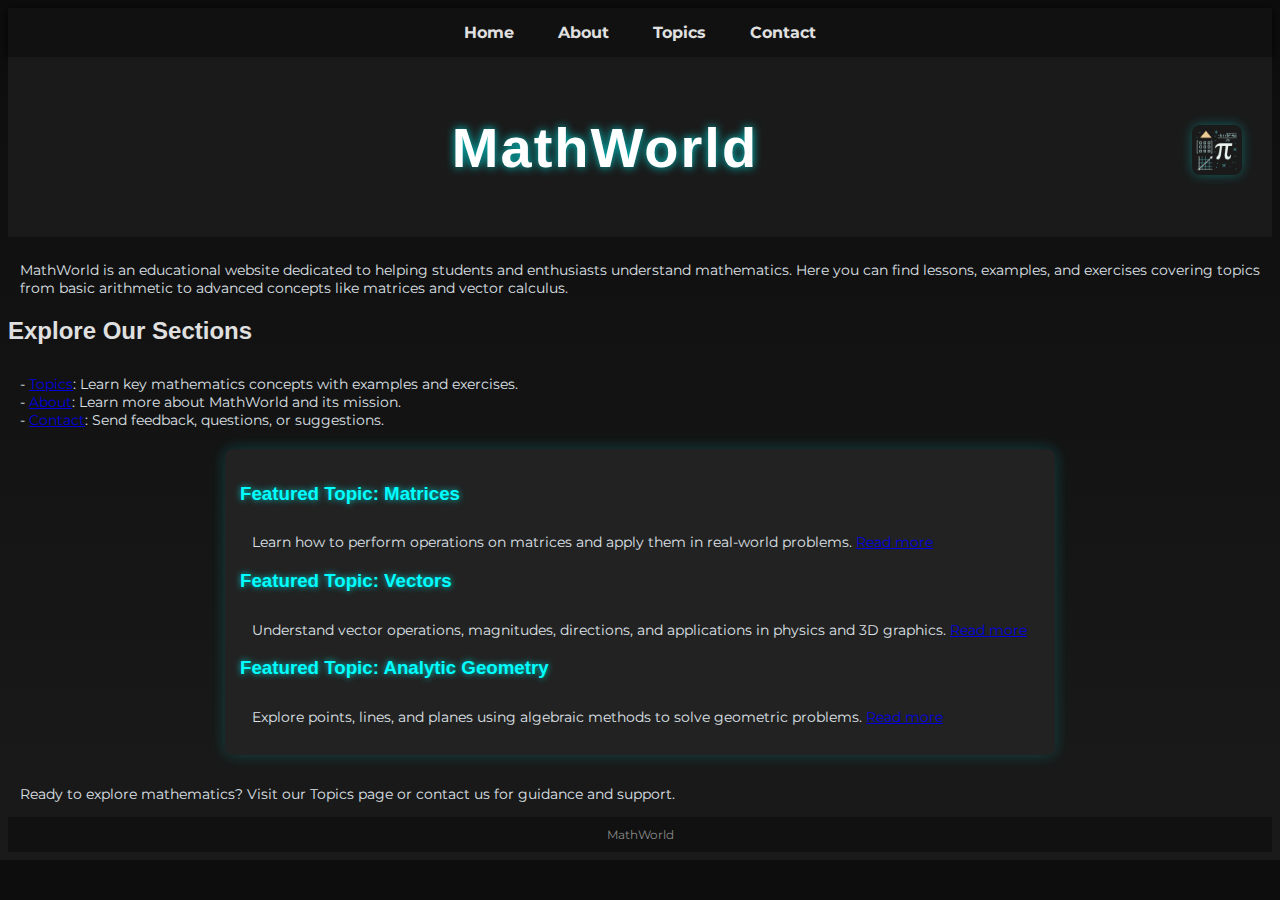
<file: index.html>
<!DOCTYPE html>
<html>
    <head>
        <title>Mathworld</title>
        <meta charset="UTF-8">
        <link rel="stylesheet" href="sheetstyle.css">
        <link href="https://fonts.googleapis.com/css2?family=Montserrat:wght@400;700&display=swap" rel="stylesheet">
    </head>

    <nav>
        <a href="index.html">Home</a>
        <a href="about.html" target="_blank">About</a>
        <a href="topics.html" target="_blank">Topics</a>
        <a href="contact.html" target="_blank">Contact</a>

    </nav>
    <body>
        <header>
            <h1>MathWorld <img src="Slika.png" alt="MathWorld image" width="50" style="float:right;"></h1>
        </header>

<p>
    MathWorld is an educational website dedicated to helping students and enthusiasts understand mathematics. 
    Here you can find lessons, examples, and exercises covering topics from basic arithmetic to advanced concepts like matrices and vector calculus.
</p>

<h2>Explore Our Sections</h2>
<p>
    - <a href="topics.html">Topics</a>: Learn key mathematics concepts with examples and exercises.<br>
    - <a href="about.html">About</a>: Learn more about MathWorld and its mission.<br>
    - <a href="contact.html">Contact</a>: Send feedback, questions, or suggestions.
</p>


<section>
    <h3>Featured Topic: Matrices</h3>
    <p>
        Learn how to perform operations on matrices and apply them in real-world problems. 
        <a href="topics.html#matrices">Read more</a>
    </p>

    <h3>Featured Topic: Vectors</h3>
    <p>
        Understand vector operations, magnitudes, directions, and applications in physics and 3D graphics. 
        <a href="topics.html#vectors">Read more</a>
    </p>

    <h3>Featured Topic: Analytic Geometry</h3>
    <p>
        Explore points, lines, and planes using algebraic methods to solve geometric problems. 
        <a href="topics.html#analytic-geometry">Read more</a>
    </p>
</section>


<p>
    Ready to explore mathematics? Visit our Topics page or contact us for guidance and support.
</p>

    </body>
    <footer>MathWorld</footer>
</html>
</file>
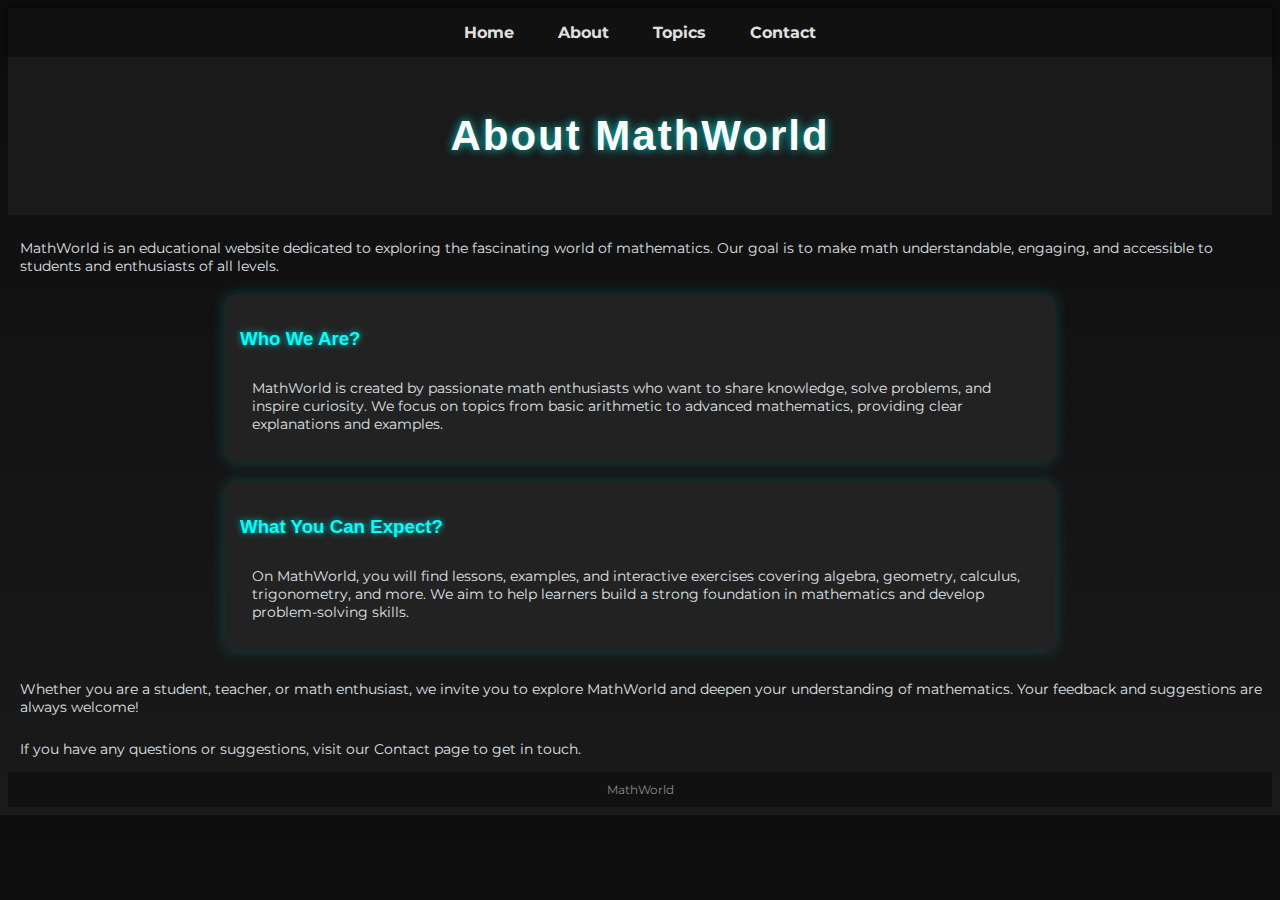
<file: about.html>
<!DOCTYPE html>
<html>
    <head>
        <title>About</title>
        <meta charset="UTF-8">
        <link rel="stylesheet" href="sheetstyle.css">
        <link href="https://fonts.googleapis.com/css2?family=Montserrat:wght@400;700&display=swap" rel="stylesheet">

    </head>
     <nav>
        <a href="index.html" target="_blank">Home</a>
        <a href="about.html">About</a>
        <a href="topics.html" target="_blank">Topics</a>
        <a href="contact.html" target="_blank">Contact</a>
    </nav>
    <body>
        <header>
            <h2>About MathWorld</h2>
        </header>
        <p>MathWorld is an educational website dedicated to exploring the fascinating world of mathematics. 
Our goal is to make math understandable, engaging, and accessible to students and enthusiasts of all levels.
</p>
<section>
    <h3>Who We Are?</h3>
    <p>MathWorld is created by passionate math enthusiasts who want to share knowledge, solve problems, and inspire curiosity. 
We focus on topics from basic arithmetic to advanced mathematics, providing clear explanations and examples.
</p>
</section>
<section>
    <h3>What You Can Expect?</h3>
    <p>On MathWorld, you will find lessons, examples, and interactive exercises covering algebra, geometry, calculus, trigonometry, and more. 
We aim to help learners build a strong foundation in mathematics and develop problem-solving skills.
</p>
</section>
<p>Whether you are a student, teacher, or math enthusiast, we invite you to explore MathWorld and deepen your understanding of mathematics. 
Your feedback and suggestions are always welcome!
</p>
<p>If you have any questions or suggestions, visit our Contact page to get in touch.</p>
    </body>
     <footer>MathWorld</footer>

</html>
</file>
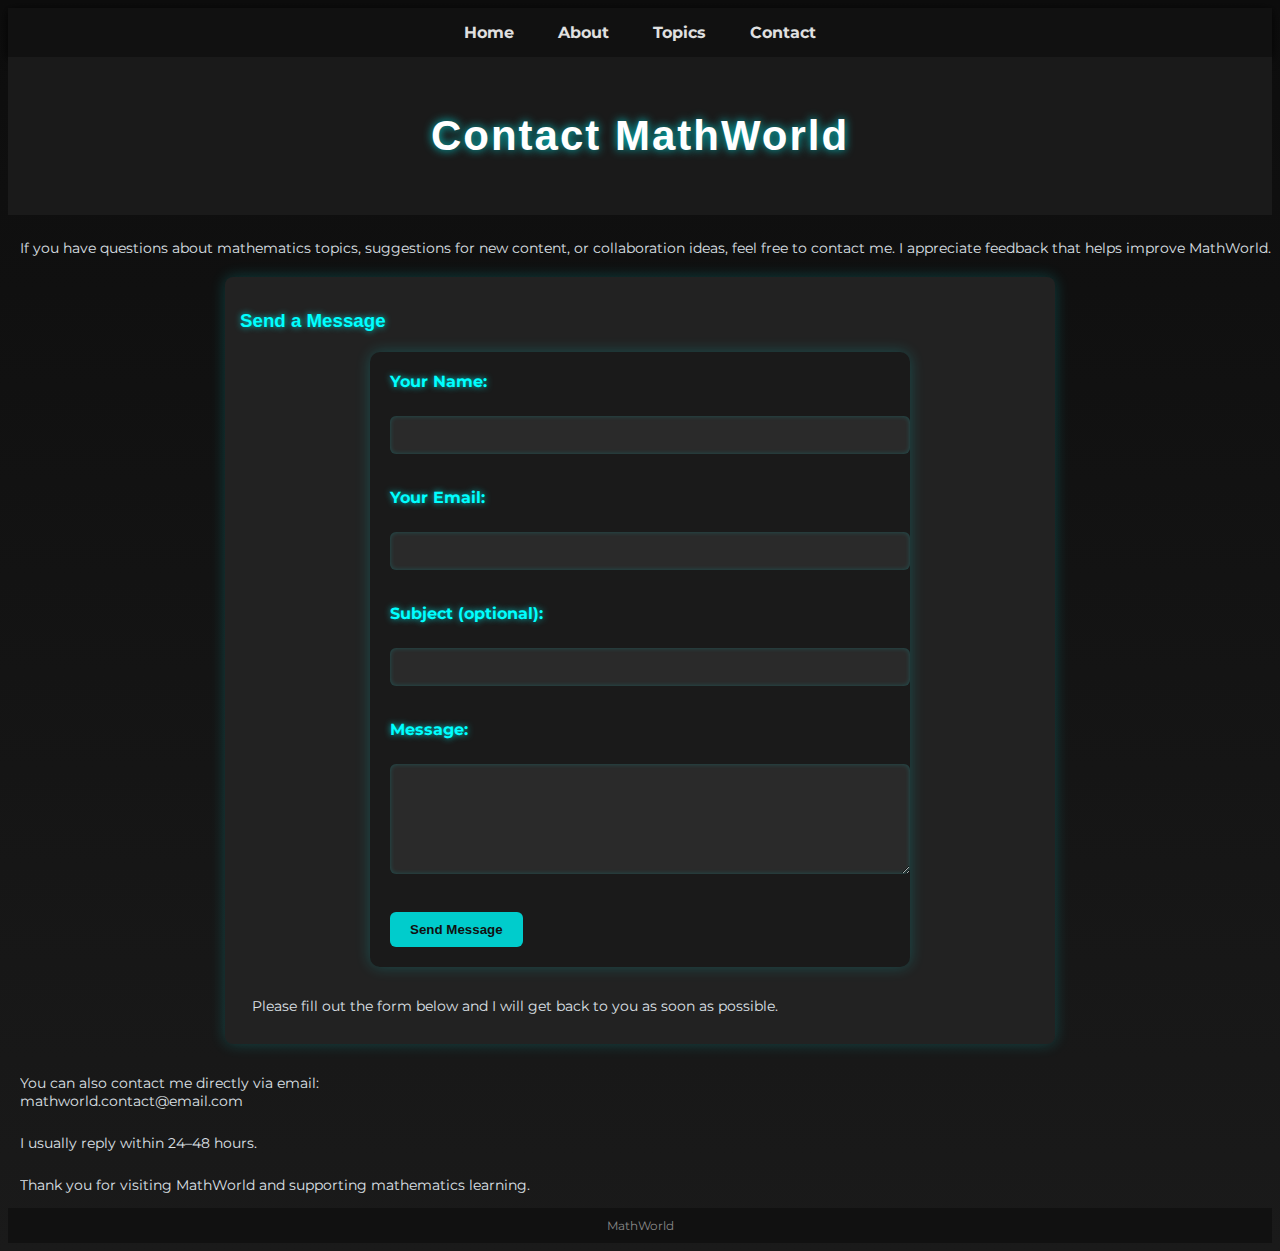
<file: contact.html>
<!DOCTYPE html>
<html>
    <head>
        <title>Contact
        </title>
        <meta charset="UTF-8">
        <link rel="stylesheet" href="sheetstyle.css">
        <link href="https://fonts.googleapis.com/css2?family=Montserrat:wght@400;700&display=swap" rel="stylesheet">
    </head>
        <nav>
        <a href="index.html" target="_blank">Home</a>
        <a href="about.html" target="_blank">About</a>
        <a href="topics.html" target="_blank">Topics</a>
        <a href="contact.html">Contact</a>
    </nav>
    <body>
        <header>
            <h2>Contact MathWorld</h2>
        </header>
        <p>If you have questions about mathematics topics, suggestions for new content, or collaboration ideas, feel free to contact me. I appreciate feedback that helps improve MathWorld.</p>
        <section>
            <h3>Send a Message</h3>
            <form action="#" method="post">
            <label>Your Name:</label><br>
            <input type="text" name="name"><br><br>

            <label>Your Email:</label><br>
            <input type="email" name="email"><br><br>

            <label>Subject (optional):</label><br>
            <input type="text" name="subject"><br><br>

            <label>Message:</label><br>
            <textarea name="message" rows="5"></textarea><br><br>

            <button type="submit">Send Message</button>
        </form>
             <p>Please fill out the form below and I will get back to you as soon as possible.
        </p>
        </section>
        <p>You can also contact me directly via email:
           <br>  mathworld.contact@email.com</p>
        <p>I usually reply within 24–48 hours.</p>
        <p>Thank you for visiting MathWorld and supporting mathematics learning.</p>
    </body>
     <footer>MathWorld</footer>

</html>
</file>
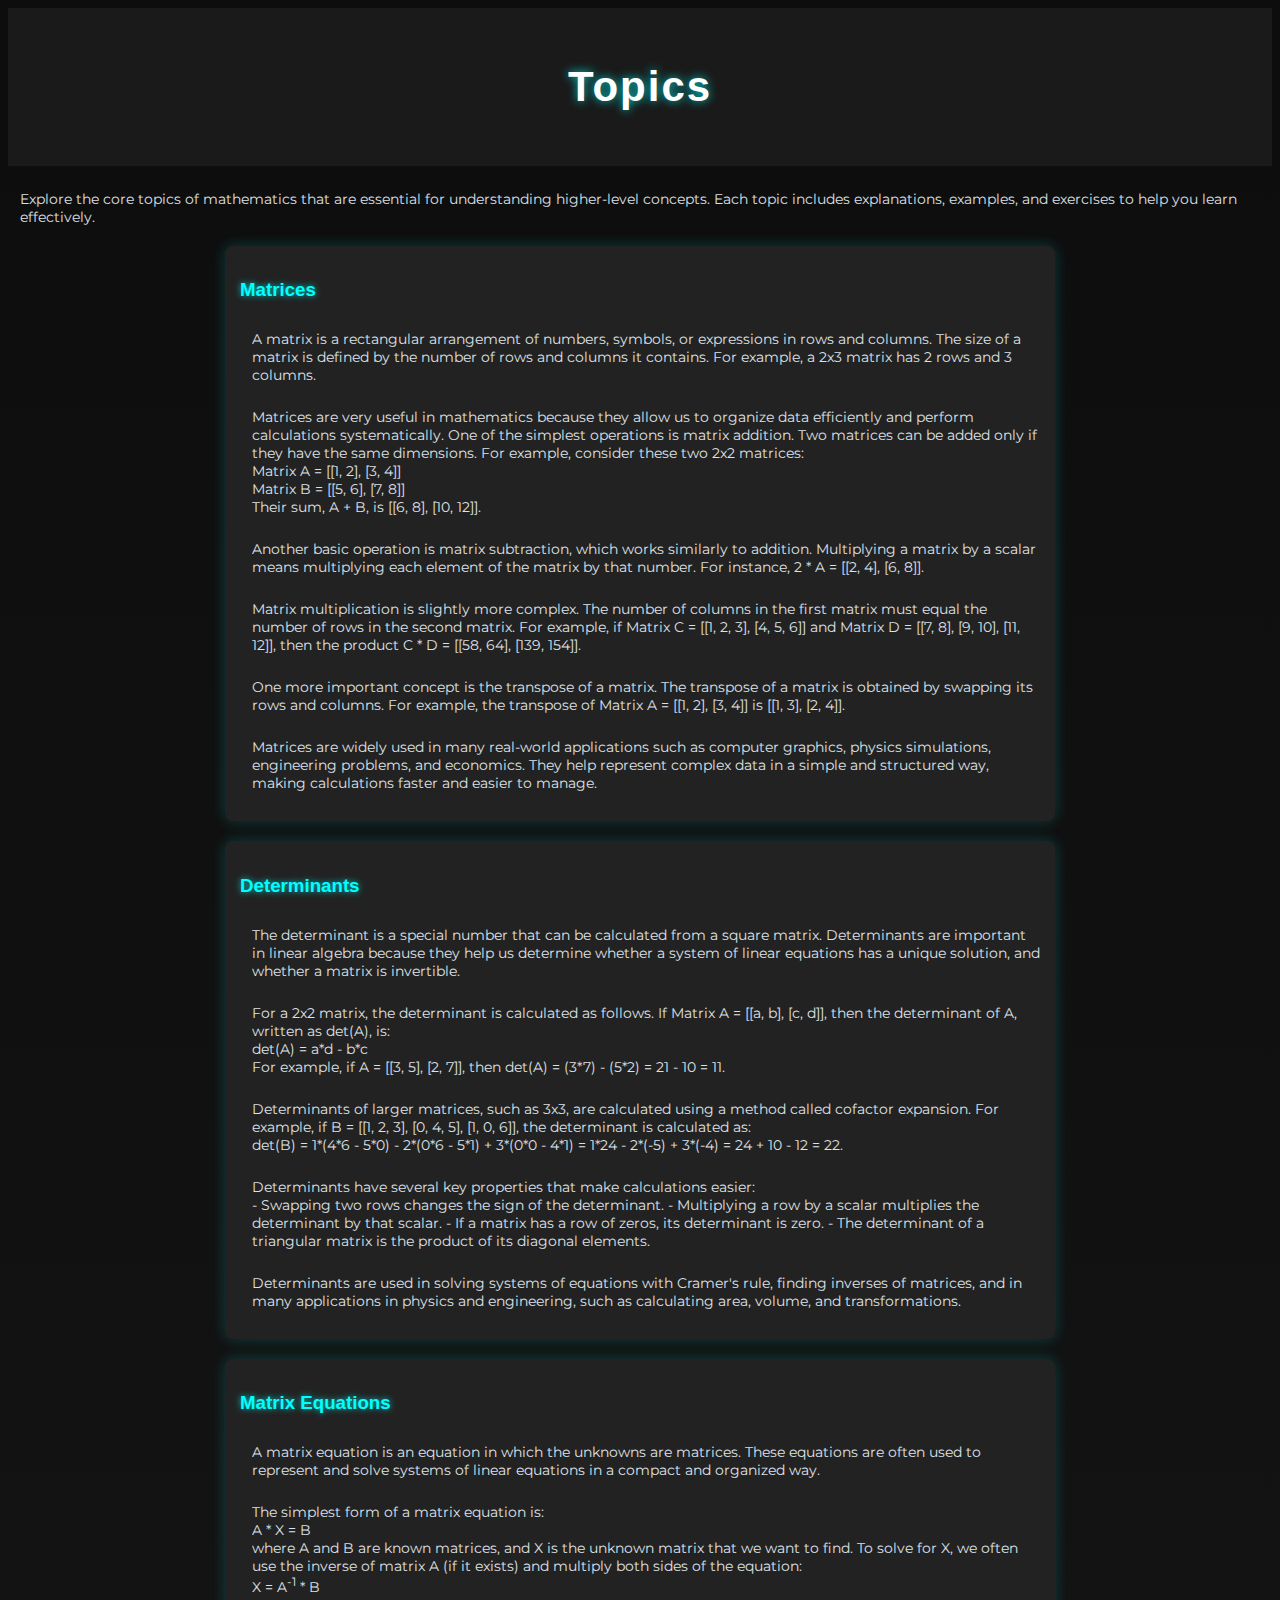
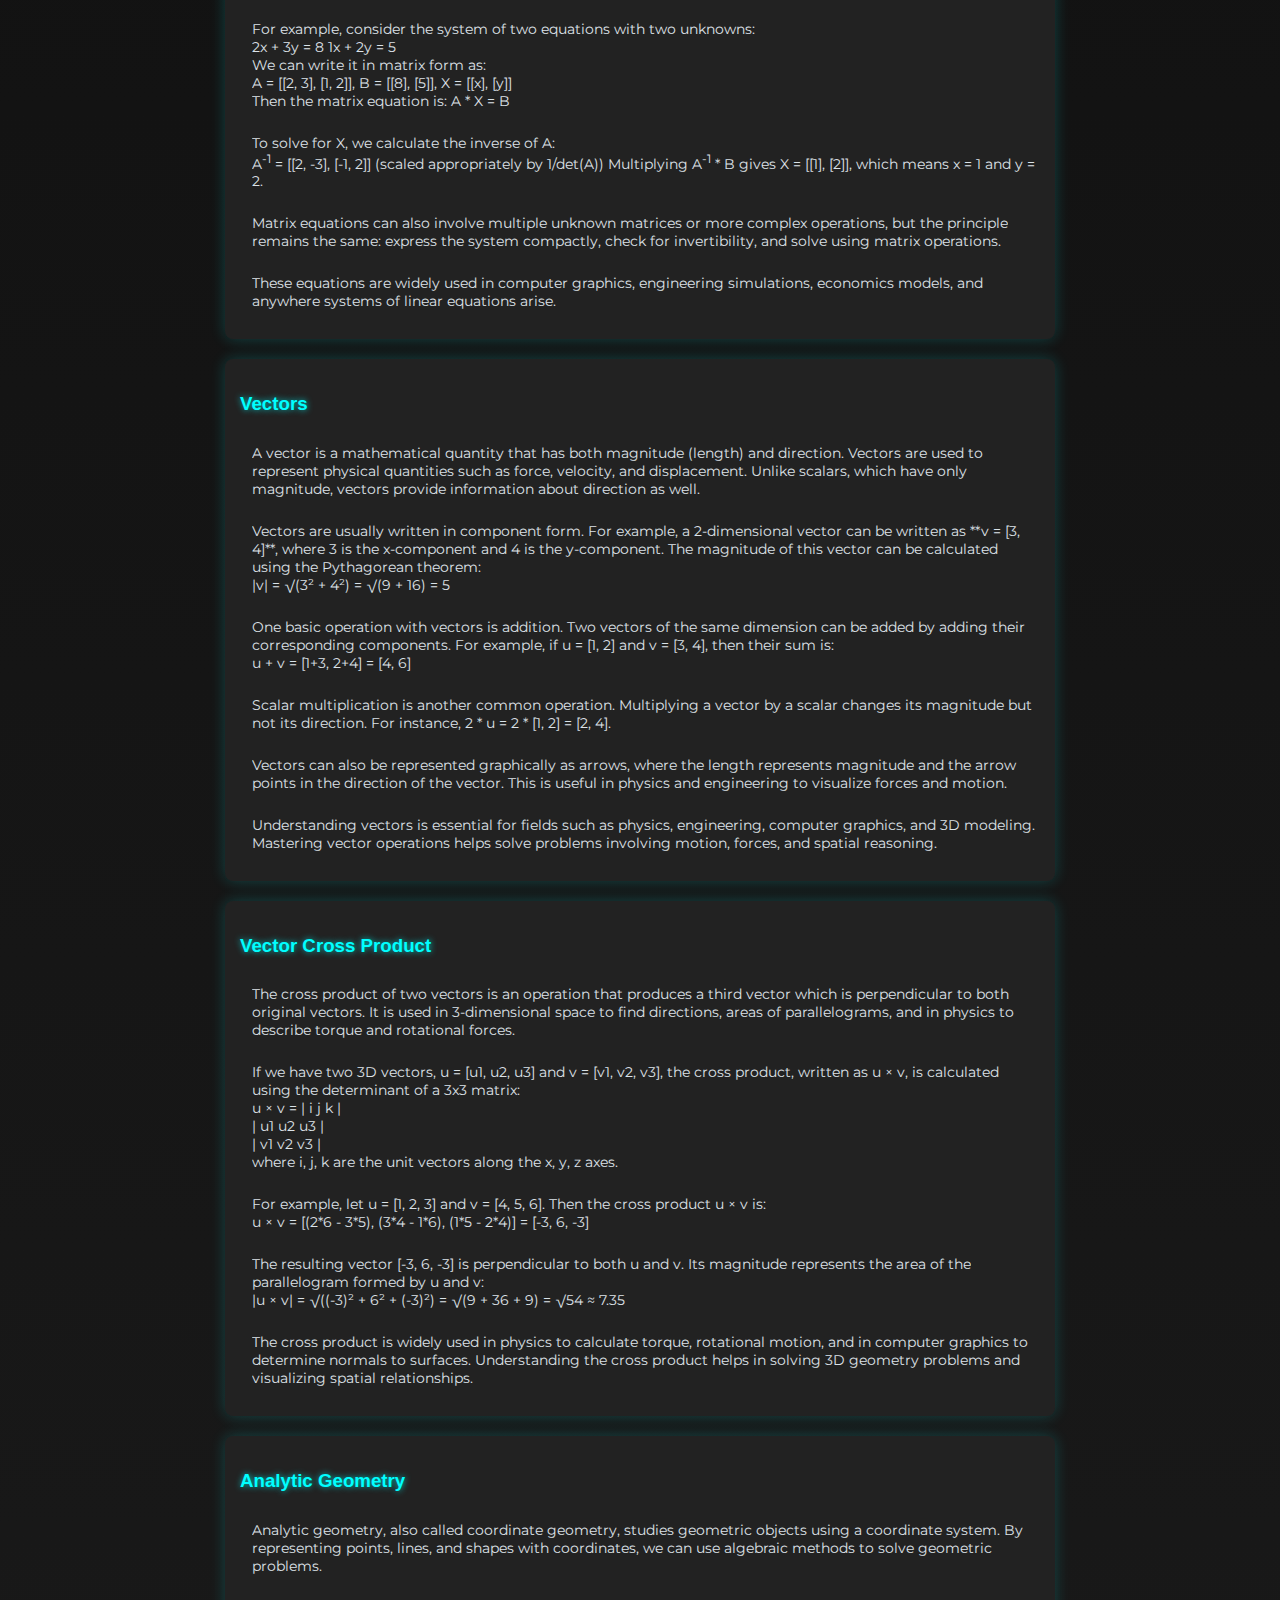
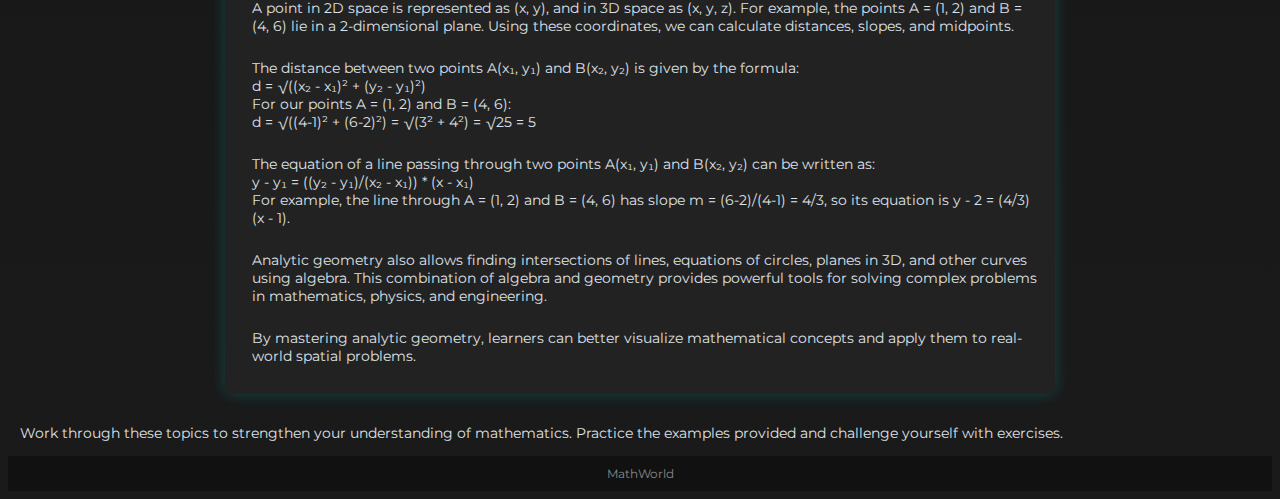
<file: topics.html>
<!DOCTYPE html>
<html>
    <head>
        <title>Topics
        </title>
        <meta charset="UTF-8">
        <link rel="stylesheet" href="sheetstyle.css">
        <link href="https://fonts.googleapis.com/css2?family=Montserrat:wght@400;700&display=swap" rel="stylesheet">

    </head>
    <body>
        <header>
            <h2>Topics</h2>
        </header>
        <p>Explore the core topics of mathematics that are essential for understanding higher-level concepts. 
Each topic includes explanations, examples, and exercises to help you learn effectively.
</p>
<section>
    <h3>Matrices</h3>
    <p>
    A matrix is a rectangular arrangement of numbers, symbols, or expressions in rows and columns. 
    The size of a matrix is defined by the number of rows and columns it contains. 
    For example, a 2x3 matrix has 2 rows and 3 columns.
    </p>

    <p>
    Matrices are very useful in mathematics because they allow us to organize data efficiently and perform calculations systematically. 
    One of the simplest operations is matrix addition. Two matrices can be added only if they have the same dimensions. 
    For example, consider these two 2x2 matrices:
    <br>
    Matrix A = [[1, 2], [3, 4]]<br>
    Matrix B = [[5, 6], [7, 8]]
    <br>
    Their sum, A + B, is [[6, 8], [10, 12]].
    </p>

    <p>
    Another basic operation is matrix subtraction, which works similarly to addition. 
    Multiplying a matrix by a scalar means multiplying each element of the matrix by that number. 
    For instance, 2 * A = [[2, 4], [6, 8]].
    </p>

    <p>
    Matrix multiplication is slightly more complex. The number of columns in the first matrix must equal the number of rows in the second matrix. 
    For example, if Matrix C = [[1, 2, 3], [4, 5, 6]] and Matrix D = [[7, 8], [9, 10], [11, 12]], 
    then the product C * D = [[58, 64], [139, 154]].
    </p>

    <p>
    One more important concept is the transpose of a matrix. The transpose of a matrix is obtained by swapping its rows and columns. 
    For example, the transpose of Matrix A = [[1, 2], [3, 4]] is [[1, 3], [2, 4]].
    </p>

    <p>
    Matrices are widely used in many real-world applications such as computer graphics, physics simulations, engineering problems, and economics. 
    They help represent complex data in a simple and structured way, making calculations faster and easier to manage.
    </p>
</section>

<section>
    <h3>Determinants</h3>
    <p>
    The determinant is a special number that can be calculated from a square matrix. 
    Determinants are important in linear algebra because they help us determine whether a system of linear equations has a unique solution, and whether a matrix is invertible.
    </p>

    <p>
    For a 2x2 matrix, the determinant is calculated as follows. 
    If Matrix A = [[a, b], [c, d]], then the determinant of A, written as det(A), is:
    <br>
    det(A) = a*d - b*c
    <br>
    For example, if A = [[3, 5], [2, 7]], then det(A) = (3*7) - (5*2) = 21 - 10 = 11.
    </p>

    <p>
    Determinants of larger matrices, such as 3x3, are calculated using a method called cofactor expansion. 
    For example, if B = [[1, 2, 3], [0, 4, 5], [1, 0, 6]], the determinant is calculated as:
    <br>
    det(B) = 1*(4*6 - 5*0) - 2*(0*6 - 5*1) + 3*(0*0 - 4*1) = 1*24 - 2*(-5) + 3*(-4) = 24 + 10 - 12 = 22.
    </p>

    <p>
    Determinants have several key properties that make calculations easier: 
    <br>
    - Swapping two rows changes the sign of the determinant.  
    - Multiplying a row by a scalar multiplies the determinant by that scalar.  
    - If a matrix has a row of zeros, its determinant is zero.  
    - The determinant of a triangular matrix is the product of its diagonal elements.
    </p>

    <p>
    Determinants are used in solving systems of equations with Cramer's rule, finding inverses of matrices, and in many applications in physics and engineering, such as calculating area, volume, and transformations.
    </p>
</section>

<section>
    <h3>Matrix Equations</h3>
    <p>
    A matrix equation is an equation in which the unknowns are matrices. 
    These equations are often used to represent and solve systems of linear equations in a compact and organized way.
    </p>

    <p>
    The simplest form of a matrix equation is:
    <br>
    A * X = B
    <br>
    where A and B are known matrices, and X is the unknown matrix that we want to find. 
    To solve for X, we often use the inverse of matrix A (if it exists) and multiply both sides of the equation:
    <br>
    X = A<sup>-1</sup> * B
    </p>

    <p>
    For example, consider the system of two equations with two unknowns:
    <br>
    2x + 3y = 8  
    1x + 2y = 5
    <br>
    We can write it in matrix form as:
    <br>
    A = [[2, 3], [1, 2]], B = [[8], [5]], X = [[x], [y]]
    <br>
    Then the matrix equation is: A * X = B
    </p>

    <p>
    To solve for X, we calculate the inverse of A:
    <br>
    A<sup>-1</sup> = [[2, -3], [-1, 2]]  (scaled appropriately by 1/det(A))  
    Multiplying A<sup>-1</sup> * B gives X = [[1], [2]], which means x = 1 and y = 2.
    </p>

    <p>
    Matrix equations can also involve multiple unknown matrices or more complex operations, but the principle remains the same: 
    express the system compactly, check for invertibility, and solve using matrix operations.
    </p>

    <p>
    These equations are widely used in computer graphics, engineering simulations, economics models, and anywhere systems of linear equations arise.
    </p>
</section>

<section>
    <h3>Vectors</h3>
    <p>
    A vector is a mathematical quantity that has both magnitude (length) and direction. 
    Vectors are used to represent physical quantities such as force, velocity, and displacement. 
    Unlike scalars, which have only magnitude, vectors provide information about direction as well.
    </p>

    <p>
    Vectors are usually written in component form. 
    For example, a 2-dimensional vector can be written as **v = [3, 4]**, where 3 is the x-component and 4 is the y-component. 
    The magnitude of this vector can be calculated using the Pythagorean theorem:
    <br>
    |v| = √(3² + 4²) = √(9 + 16) = 5
    </p>

    <p>
    One basic operation with vectors is addition. 
    Two vectors of the same dimension can be added by adding their corresponding components. 
    For example, if u = [1, 2] and v = [3, 4], then their sum is:
    <br>
    u + v = [1+3, 2+4] = [4, 6]
    </p>

    <p>
    Scalar multiplication is another common operation. 
    Multiplying a vector by a scalar changes its magnitude but not its direction. 
    For instance, 2 * u = 2 * [1, 2] = [2, 4].
    </p>

    <p>
    Vectors can also be represented graphically as arrows, where the length represents magnitude and the arrow points in the direction of the vector. 
    This is useful in physics and engineering to visualize forces and motion.
    </p>

    <p>
    Understanding vectors is essential for fields such as physics, engineering, computer graphics, and 3D modeling. 
    Mastering vector operations helps solve problems involving motion, forces, and spatial reasoning.
    </p>
</section>

<section>
    <h3>Vector Cross Product</h3>
    <p>
    The cross product of two vectors is an operation that produces a third vector which is perpendicular to both original vectors. 
    It is used in 3-dimensional space to find directions, areas of parallelograms, and in physics to describe torque and rotational forces.
    </p>

    <p>
    If we have two 3D vectors, u = [u1, u2, u3] and v = [v1, v2, v3], the cross product, written as u × v, is calculated using the determinant of a 3x3 matrix:
    <br>
    u × v = | i    j    k  |<br>
             | u1  u2  u3 |<br>
             | v1  v2  v3 |
    <br>
    where i, j, k are the unit vectors along the x, y, z axes.
    </p>

    <p>
    For example, let u = [1, 2, 3] and v = [4, 5, 6].  
    Then the cross product u × v is:
    <br>
    u × v = [(2*6 - 3*5), (3*4 - 1*6), (1*5 - 2*4)] = [-3, 6, -3]
    </p>

    <p>
    The resulting vector [-3, 6, -3] is perpendicular to both u and v. 
    Its magnitude represents the area of the parallelogram formed by u and v:
    <br>
    |u × v| = √((-3)² + 6² + (-3)²) = √(9 + 36 + 9) = √54 ≈ 7.35
    </p>

    <p>
    The cross product is widely used in physics to calculate torque, rotational motion, and in computer graphics to determine normals to surfaces. 
    Understanding the cross product helps in solving 3D geometry problems and visualizing spatial relationships.
    </p>
</section>

<section>
    <h3>Analytic Geometry</h3>
    <p>
    Analytic geometry, also called coordinate geometry, studies geometric objects using a coordinate system. 
    By representing points, lines, and shapes with coordinates, we can use algebraic methods to solve geometric problems.
    </p>

    <p>
    A point in 2D space is represented as (x, y), and in 3D space as (x, y, z). 
    For example, the points A = (1, 2) and B = (4, 6) lie in a 2-dimensional plane. 
    Using these coordinates, we can calculate distances, slopes, and midpoints.
    </p>

    <p>
    The distance between two points A(x₁, y₁) and B(x₂, y₂) is given by the formula:
    <br>
    d = √((x₂ - x₁)² + (y₂ - y₁)²)
    <br>
    For our points A = (1, 2) and B = (4, 6):
    <br>
    d = √((4-1)² + (6-2)²) = √(3² + 4²) = √25 = 5
    </p>

    <p>
    The equation of a line passing through two points A(x₁, y₁) and B(x₂, y₂) can be written as:
    <br>
    y - y₁ = ((y₂ - y₁)/(x₂ - x₁)) * (x - x₁)
    <br>
    For example, the line through A = (1, 2) and B = (4, 6) has slope m = (6-2)/(4-1) = 4/3, 
    so its equation is y - 2 = (4/3)(x - 1).
    </p>

    <p>
    Analytic geometry also allows finding intersections of lines, equations of circles, planes in 3D, and other curves using algebra. 
    This combination of algebra and geometry provides powerful tools for solving complex problems in mathematics, physics, and engineering.
    </p>

    <p>
    By mastering analytic geometry, learners can better visualize mathematical concepts and apply them to real-world spatial problems.
    </p>
</section>
<p>Work through these topics to strengthen your understanding of mathematics. Practice the examples provided and challenge yourself with exercises.
</p>
    </body>
     <footer>MathWorld</footer>
</html>
</file>
<file: sheetstyle.css>
nav {
    background-color: #111;
    padding: 15px;
    text-align: center;
    box-shadow: 0 2px 10px rgba(0,0,0,0.8);
}

nav a {
    color: #e0e0e0;
    margin: 0 20px;
    text-decoration: none;
    font-weight: bold;
    transition: color 0.3s, text-shadow 0.3s;
}

nav a:hover {
    color: #00ffff;
    text-shadow: 0 0 8px #00ffff;
}

h1, h2, h3 {
    font-family: 'Orbitron', sans-serif; 
}

p {
    font-family: 'Montserrat', sans-serif; 
}

header {
    background-color: #1a1a1a;
    color: #ffffff;
    text-align: center;
    padding: 20px;
    font-size: 28px;
    letter-spacing: 2px;
    text-shadow: 0 0 10px #00cccc;
}

body {
    background: linear-gradient(180deg, #0d0d0d, #1a1a1a);
    color: #e0e0e0;
    font-family: 'Montserrat', sans-serif;
}

section {
    background-color: #222;
    border-radius: 8px;
    margin: 20px auto;
    padding: 15px;
    max-width: 800px;
    box-shadow: 0 0 15px rgba(0,255,255,0.2);
}

section h3 {
    color: #00ffff;
    text-shadow: 0 0 6px #00cccc;
}

p {
    opacity: 0.9;
    color: aliceblue;
    font-size: 14px;
    text-decoration: none; 
    font-family: 'Montserrat', sans-serif;
    padding-left: 12px;
    padding-top: 10px;
}

form {
    background-color: #1a1a1a;     
    padding: 20px;
    border-radius: 10px;
    max-width: 500px;
    margin: 20px auto;
    box-shadow: 0 0 15px rgba(0,255,255,0.2);
}

form label {
    display: block;
    margin-bottom: 6px;
    font-weight: bold;
    color: #00ffff;                 
    text-shadow: 0 0 6px #00cccc;
}

form input[type="text"],
form input[type="email"],
form textarea {
    width: 100%;
    padding: 10px;
    margin-bottom: 15px;
    border: none;
    border-radius: 6px;
    background-color: #2a2a2a;
    color: #e0e0e0;
    font-family: 'Montserrat', sans-serif;
    font-size: 14px;
    box-shadow: inset 0 0 5px rgba(0,255,255,0.2);
}

form input:focus,
form textarea:focus {
    outline: none;
    box-shadow: 0 0 8px #00ffff;
}

form button {
    background-color: #00cccc;
    color: #111;
    font-weight: bold;
    padding: 10px 20px;
    border: none;
    border-radius: 6px;
    cursor: pointer;
    transition: background-color 0.3s, box-shadow 0.3s;
}

form button:hover {
    background-color: #00ffff;
    box-shadow: 0 0 10px #00ffff;
}

img {
    border-radius: 8px;
    box-shadow: 0 0 12px rgba(0,255,255,0.3);
    margin: 10px;
    transition: transform 0.3s;
}

img:hover {
    transform: scale(1.05);
}

footer {
    background-color: #111;
    color: #888;
    text-align: center;
    padding: 10px;
    font-size: 12px;
}
</file>
